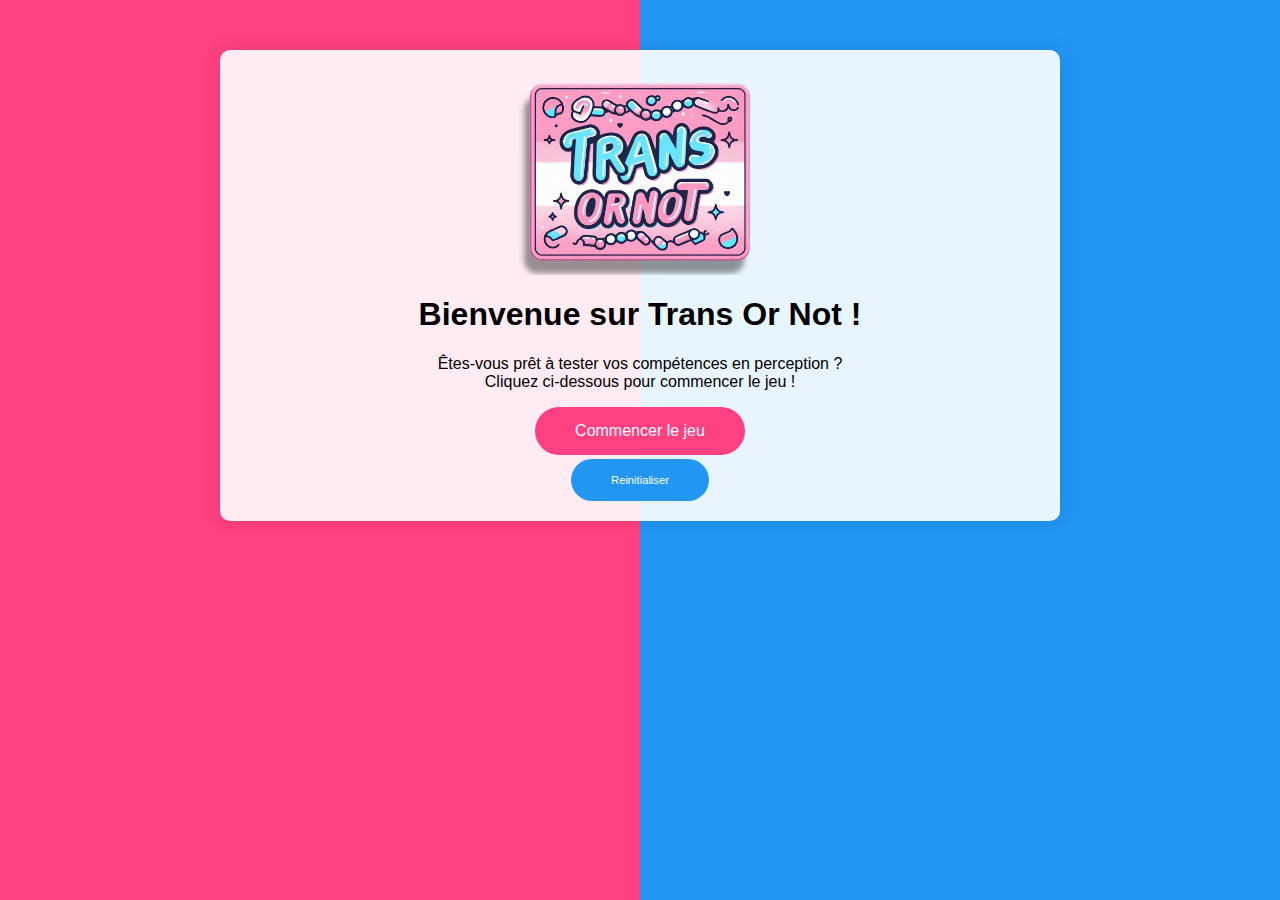
<file: public/index.html>
<!DOCTYPE html>
<html>
<head>
    <meta charset="UTF-8">
    <title>Trans Or Not</title>
    <link rel="stylesheet" type="text/css" href="/public/style.css">
</head>
<body>
    <div class="container">
        <img src="/public/logo.png" class="logo" alt="Trans Or Not">
        <h1>Bienvenue sur Trans Or Not !</h1>
        <p>Êtes-vous prêt à tester vos compétences en perception ?<br> Cliquez ci-dessous pour commencer le jeu !</p>
        <a href="/game" class="button startButton">Commencer le jeu</a><br>
        <a href="/reset" class = "button blueButton ">Reinitialiser</a>
    </div>
</body>
</html>
</file>
<file: public/style.css>
body {
    font-family: Arial, sans-serif;
    margin: 0;
    padding: 0;
    background-image: linear-gradient(to right, #ff4081 50%, #2196F3 50%);
}


.container {
    max-width: 800px;
    margin: 50px auto;
    text-align: center;
    background-color: rgba(255, 255, 255, 0.9);
    border-radius: 10px;
    box-shadow: 0 0 20px rgba(0, 0, 0, 0.1);
    padding: 20px;
}

.logo {
    display: block;
    margin: 0 auto 20px;
    max-width: 32%;
}
.logo_in_game {
    display: block;
    margin: 0 auto 20px;
    max-width: 20%;
}

.displayedImage {
    display: block;
    margin: 0 auto 20px;
    max-width: 100%;
    max-height: 400px; /* Hauteur maximale */
    object-fit: cover; /* Redimensionne l'image tout en conservant les proportions */
    border-radius: 10px;
}

.validButtons {
    display: flex;
    justify-content: center;
    margin-top: 20px;
}

.button {
    display: inline-block;
    padding: 15px 40px;
    margin: 0 10px;
    border-radius: 25px;
    text-decoration: none;
    color: #fff;
    transition: background-color 0.3s, color 0.3s;
}

.blueButton {
    margin-top: 4px;
    font-size: 70%;
    background-color: #2196F3;
}

.pinkButton {
    background-color: #ff4081;
}

.button:hover {
    background-color: #0b7dda;
    color: #fff;
}

@media screen and (max-width: 800px) {
    .container {
        width: 90%;
    }
}
.startButton {
    display: inline-block;
    padding: 15px 40px;
    border-radius: 25px;
    text-decoration: none;
    color: #fff;
    background-color: #ff4081;
    transition: background-color 0.3s, color 0.3s;
}

.startButton:hover {
    background-color: #ff0066;
}
</file>
